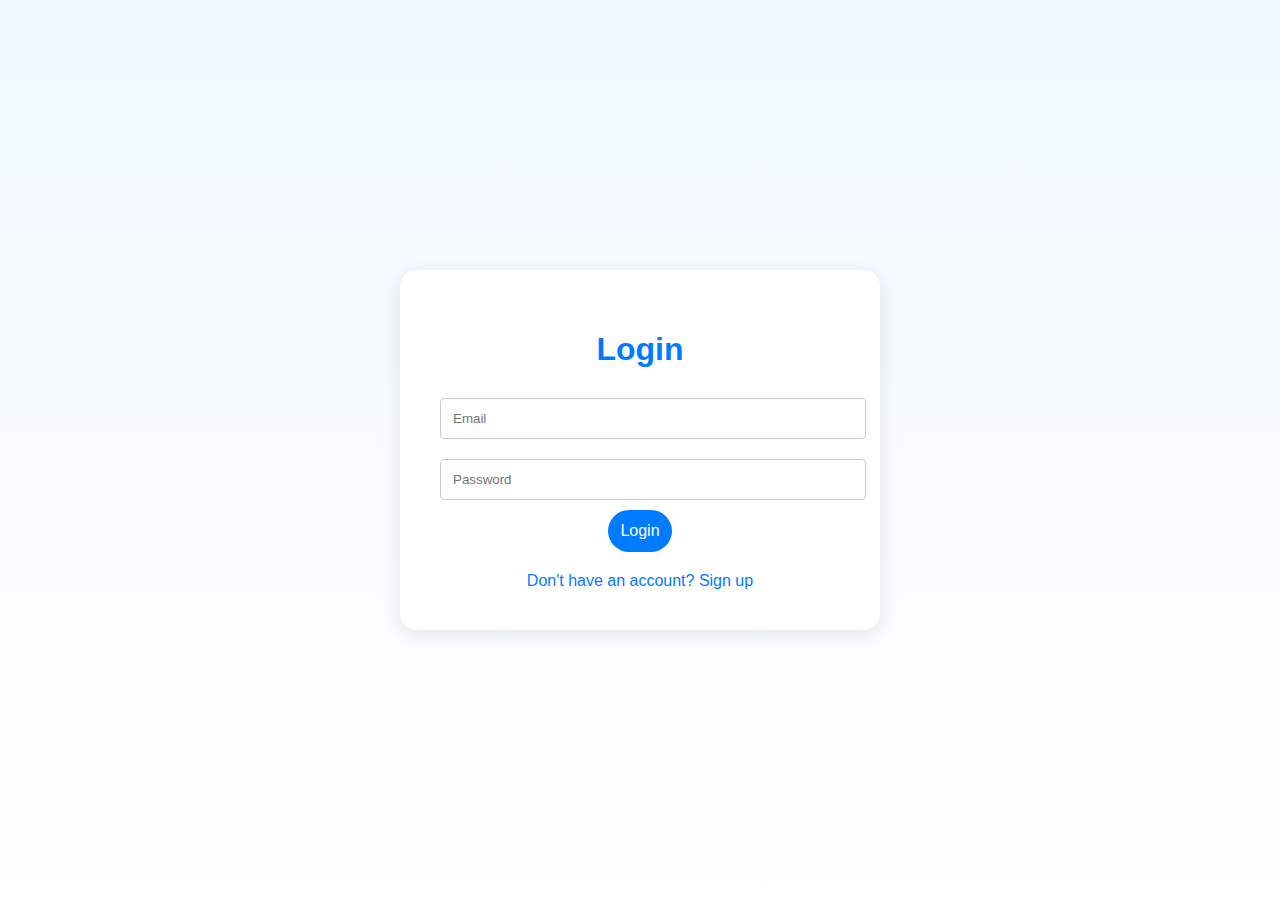
<file: login.html>
<!DOCTYPE html>
<html lang="en">
<head>
    <meta charset="UTF-8">
    <meta name="viewport" content="width=device-width, initial-scale=1.0">
    <title>Login</title>
    <style>
        body {
            display: flex;
            justify-content: center;
            align-items: center;
            height: 100vh;
            margin: 0;
            background: linear-gradient(to bottom, #f0f8ff, #ffffff);
            font-family: Arial, sans-serif;
        }
        .container {
            text-align: center;
            background: #ffffff;
            border-radius: 16px;
            padding: 40px;
            box-shadow: 0 4px 20px rgba(0, 0, 0, 0.1);
            max-width: 400px;
        }
        h1 {
            color: #007BFF;
            margin-bottom: 20px;
        }
        input {
            width: 100%;
            padding: 12px;
            margin: 10px 0;
            border: 1px solid #ccc;
            border-radius: 4px;
        }
        .submit-button {
            background-color: #007BFF;
            color: white;
            padding: 12px;
            border: none;
            border-radius: 25px;
            cursor: pointer;
            font-size: 16px;
            transition: background-color 0.3s;
        }
        .submit-button:hover {
            background-color: #0056b3;
        }
        .toggle-link {
            margin-top: 20px;
            color: #007bff;
            cursor: pointer;
        }
    </style>
</head>
<body>
    <div class="container">
        <h1>Login</h1>
        <input type="email" placeholder="Email" required>
        <input type="password" placeholder="Password" required>
        <button class="submit-button">Login</button>
        
        <div class="toggle-link" onclick="window.location.href='signup.html'">Don't have an account? Sign up</div>
    </div>
</body>
</html>
</file>
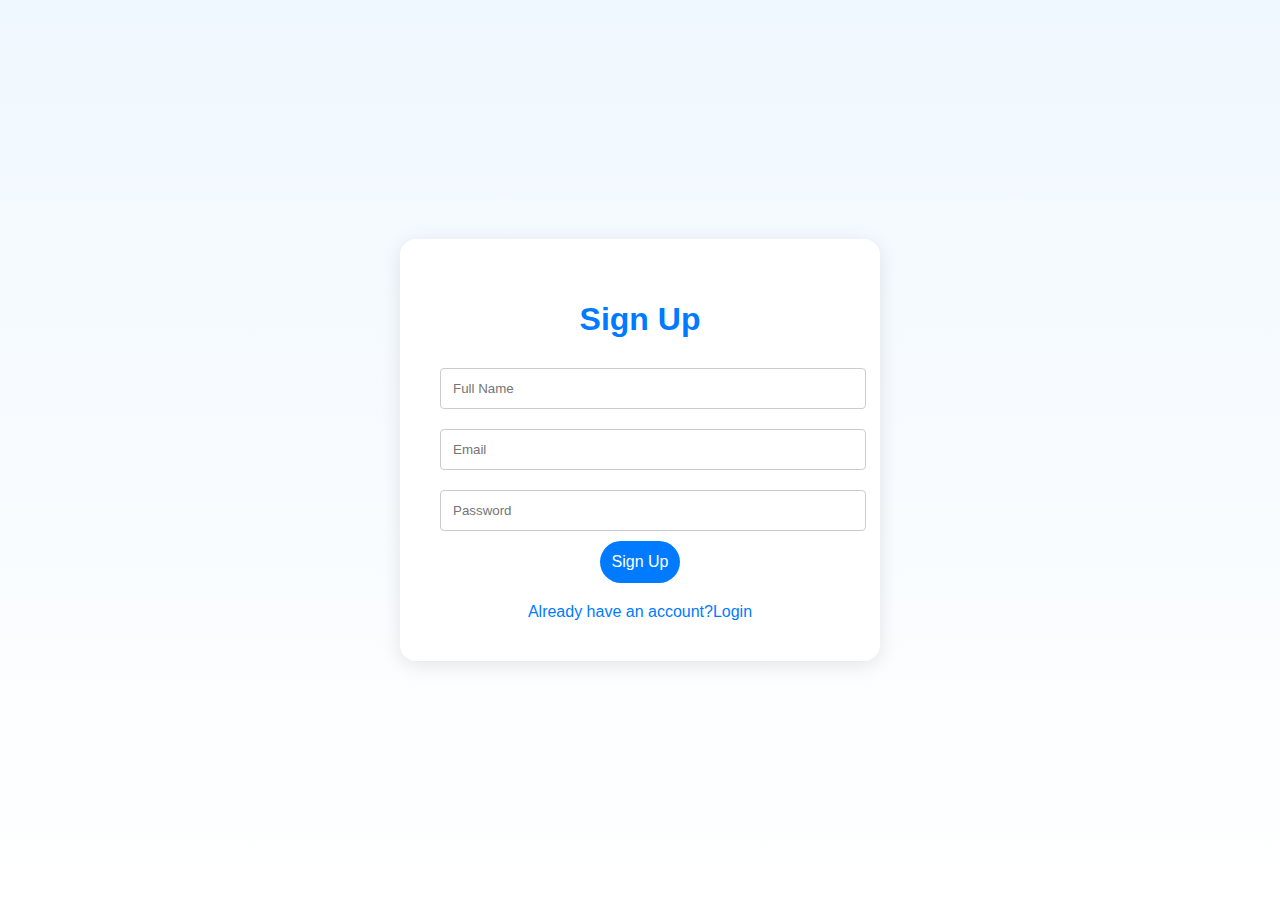
<file: signup.html>
<!DOCTYPE html>
<html lang="en">
<head>
    <meta charset="UTF-8">
    <meta name="viewport" content="width=device-width, initial-scale=1.0">
    <title>Sign Up</title>
    <style>
        body {
            display: flex;
            justify-content: center;
            align-items: center;
            height: 100vh;
            margin: 0;
            background: linear-gradient(to bottom, #f0f8ff, #ffffff);
            font-family: Arial, sans-serif;
        }
        .container {
            text-align: center;
            background: #ffffff;
            border-radius: 16px;
            padding: 40px;
            box-shadow: 0 4px 20px rgba(0, 0, 0, 0.1);
            max-width: 400px;
        }
        h1 {
            color: #007BFF;
            margin-bottom: 20px;
        }
        input {
            width: 100%;
            padding: 12px;
            margin: 10px 0;
            border: 1px solid #ccc;
            border-radius: 4px;
        }
        .submit-button {
            background-color: #007BFF;
            color: white;
            padding: 12px;
            border: none;
            border-radius: 25px;
            cursor: pointer;
            font-size: 16px;
            transition: background-color 0.3s;
        }
        .submit-button:hover {
            background-color: #0056b3;
        }
        .toggle-link {
            margin-top: 20px;
            color: #007BFF;
            cursor: pointer;
        }
    </style>
</head>
<body>
    <div class="container">
        <h1>Sign Up</h1>
        <input type="text" placeholder="Full Name" required>
        <input type="email" placeholder="Email" required>
        <input type="password" placeholder="Password" required>
        <button class="submit-button">Sign Up</button>
        <div class="toggle-link" onclick="window.location.href='login.html'"> Already have an account?Login</div>
    </div>
</body>
</html>
</file>
